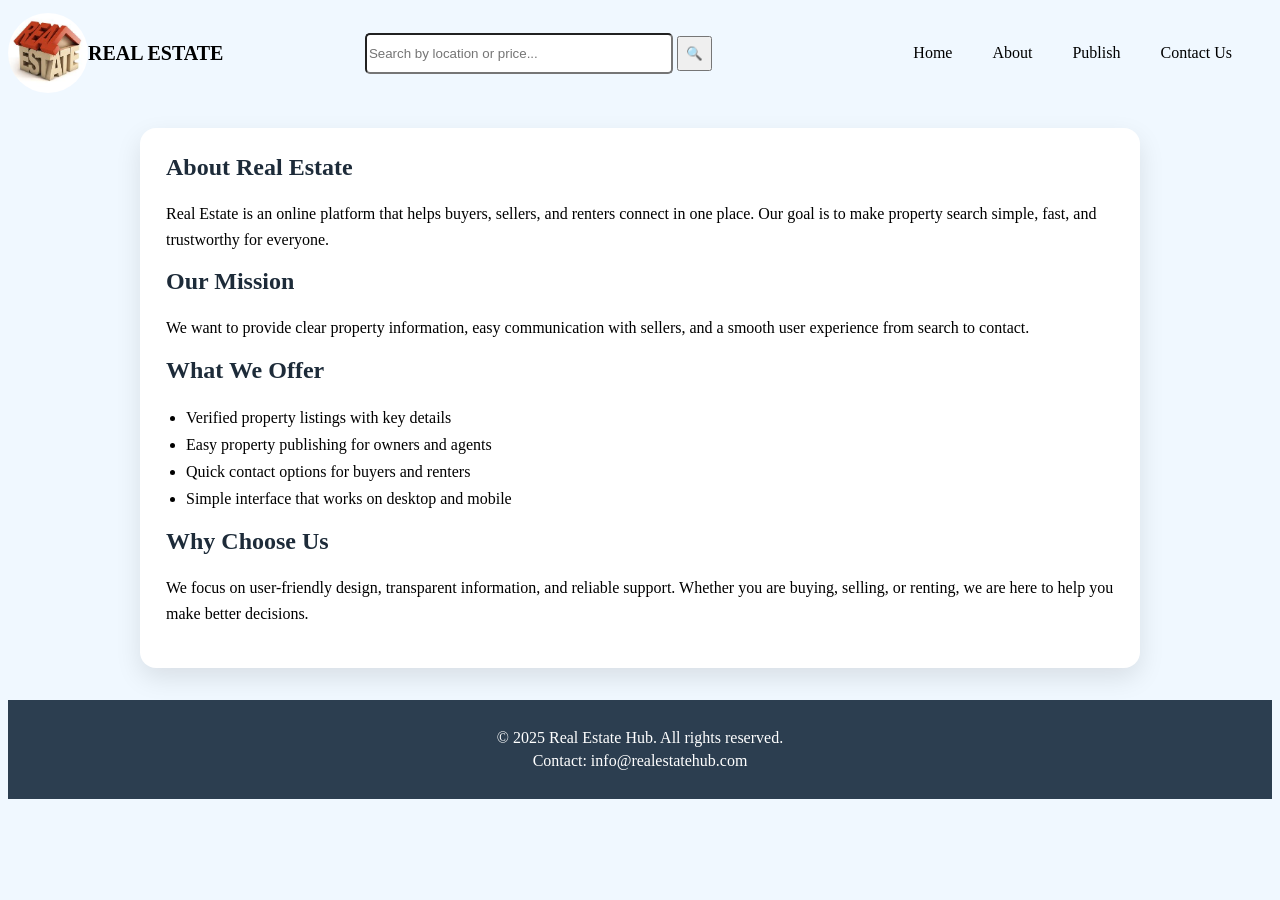
<file: about.html>
<!DOCTYPE html>
<html lang="en">
<head>
    <meta charset="UTF-8">
    <meta name="viewport" content="width=device-width, initial-scale=1.0">
    <title>About Us</title>
    <link rel="stylesheet" href="style.css">
</head>
<body style="background-color: aliceblue;">
    <header class="header">
        <div class="first-div">
            <div class="logo-title">
                <img src="assets/logo.jpeg" alt="Logo" style="height: 80px;border-radius:45px"">
                <a href="index.php" class="title">REAL ESTATE</a>
            </div>

            <div class="search-bar">
                <input style="width: 300px; border-radius: 5px; height: 35px;" type="text" placeholder="Search by location or price...">
                <button style="height: 35px; width: 35px;">🔍</button>
            </div>

            <nav>
                <ul class="navbar">
                    <li class="li"><a href="index.php">Home</a></li>
                    <li class="li"><a href="about.html">About</a></li>
                    <li class="li"><a href="data.html">Publish</a></li>
                    <li class="li"><a href="contact-us.html">Contact Us</a></li>
                    <!-- <li class="li"><a href="login.html">Login</a></li> -->
                </ul>
            </nav>
        </div>
    </header>

    <main class="info-main">
        <section class="info-card">
            <h1>About Real Estate</h1>
            <p>
                Real Estate is an online platform that helps buyers, sellers, and renters connect in one place.
                Our goal is to make property search simple, fast, and trustworthy for everyone.
            </p>

            <h2>Our Mission</h2>
            <p>
                We want to provide clear property information, easy communication with sellers,
                and a smooth user experience from search to contact.
            </p>

            <h2>What We Offer</h2>
            <ul class="info-list">
                <li>Verified property listings with key details</li>
                <li>Easy property publishing for owners and agents</li>
                <li>Quick contact options for buyers and renters</li>
                <li>Simple interface that works on desktop and mobile</li>
            </ul>

            <h2>Why Choose Us</h2>
            <p>
                We focus on user-friendly design, transparent information, and reliable support.
                Whether you are buying, selling, or renting, we are here to help you make better decisions.
            </p>
        </section>
    </main>

    <footer>
        <div class="footer-content">
            <p>&copy; 2025 Real Estate Hub. All rights reserved.</p>
            <p>Contact: info@realestatehub.com</p>
        </div>
    </footer>
</body>
</html>
</file>
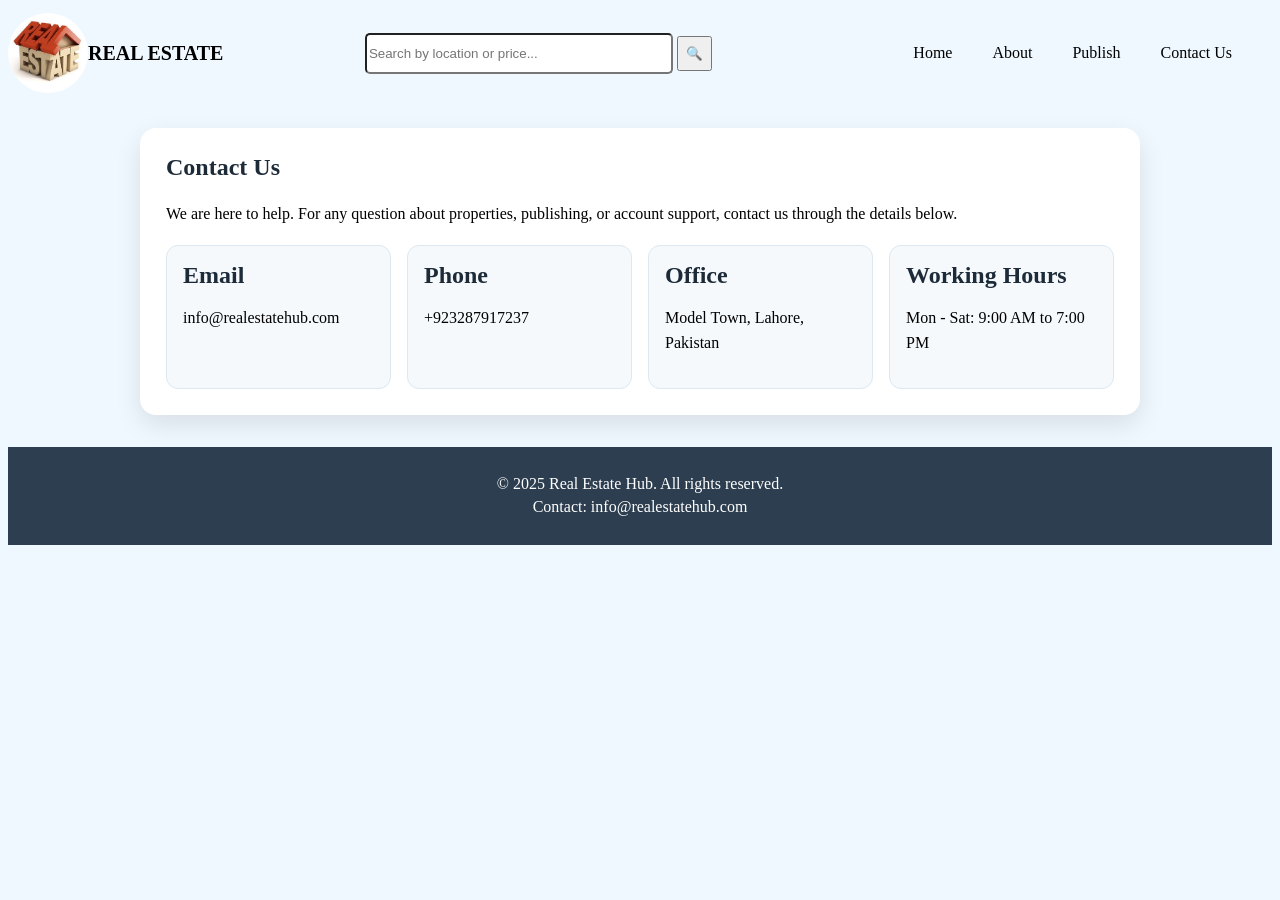
<file: contact-us.html>
<!DOCTYPE html>
<html lang="en">
<head>
    <meta charset="UTF-8">
    <meta name="viewport" content="width=device-width, initial-scale=1.0">
    <title>Contact Us</title>
    <link rel="stylesheet" href="style.css">
</head>
<body style="background-color: aliceblue;">
    <header class="header">
        <div class="first-div">
            <div class="logo-title">
                <img src="assets/logo.jpeg" alt="Logo" style="height: 80px;border-radius:45px"">
                <a href="index.php" class="title">REAL ESTATE</a>
            </div>

            <div class="search-bar">
                <input style="width: 300px; border-radius: 5px; height: 35px;" type="text" placeholder="Search by location or price...">
                <button style="height: 35px; width: 35px;">🔍</button>
            </div>

            <nav>
                <ul class="navbar">
                    <li class="li"><a href="index.php">Home</a></li>
                    <li class="li"><a href="about.html">About</a></li>
                    <li class="li"><a href="data.html">Publish</a></li>
                    <li class="li"><a href="contact-us.html">Contact Us</a></li>
                    <!-- <li class="li"><a href="login.html">Login</a></li> -->
                </ul>
            </nav>
        </div>
    </header>

    <main class="info-main">
        <section class="info-card">
            <h1>Contact Us</h1>
            <p>We are here to help. For any question about properties, publishing, or account support, contact us through the details below.</p>

            <div class="contact-grid">
                <div class="contact-item">
                    <h2>Email</h2>
                    <p><a href="mailto:info@realestatehub.com">info@realestatehub.com</a></p>
                </div>
                <div class="contact-item">
                    <h2>Phone</h2>
                    <p><a href="tel:+923001234567">+923287917237</a></p>
                </div>
                <div class="contact-item">
                    <h2>Office</h2>
                    <p>Model Town, Lahore, Pakistan</p>
                </div>
                <div class="contact-item">
                    <h2>Working Hours</h2>
                    <p>Mon - Sat: 9:00 AM to 7:00 PM</p>
                </div>
            </div>
        </section>
    </main>

    <footer>
        <div class="footer-content">
            <p>&copy; 2025 Real Estate Hub. All rights reserved.</p>
            <p>Contact: info@realestatehub.com</p>
        </div>
    </footer>
</body>
</html>
</file>
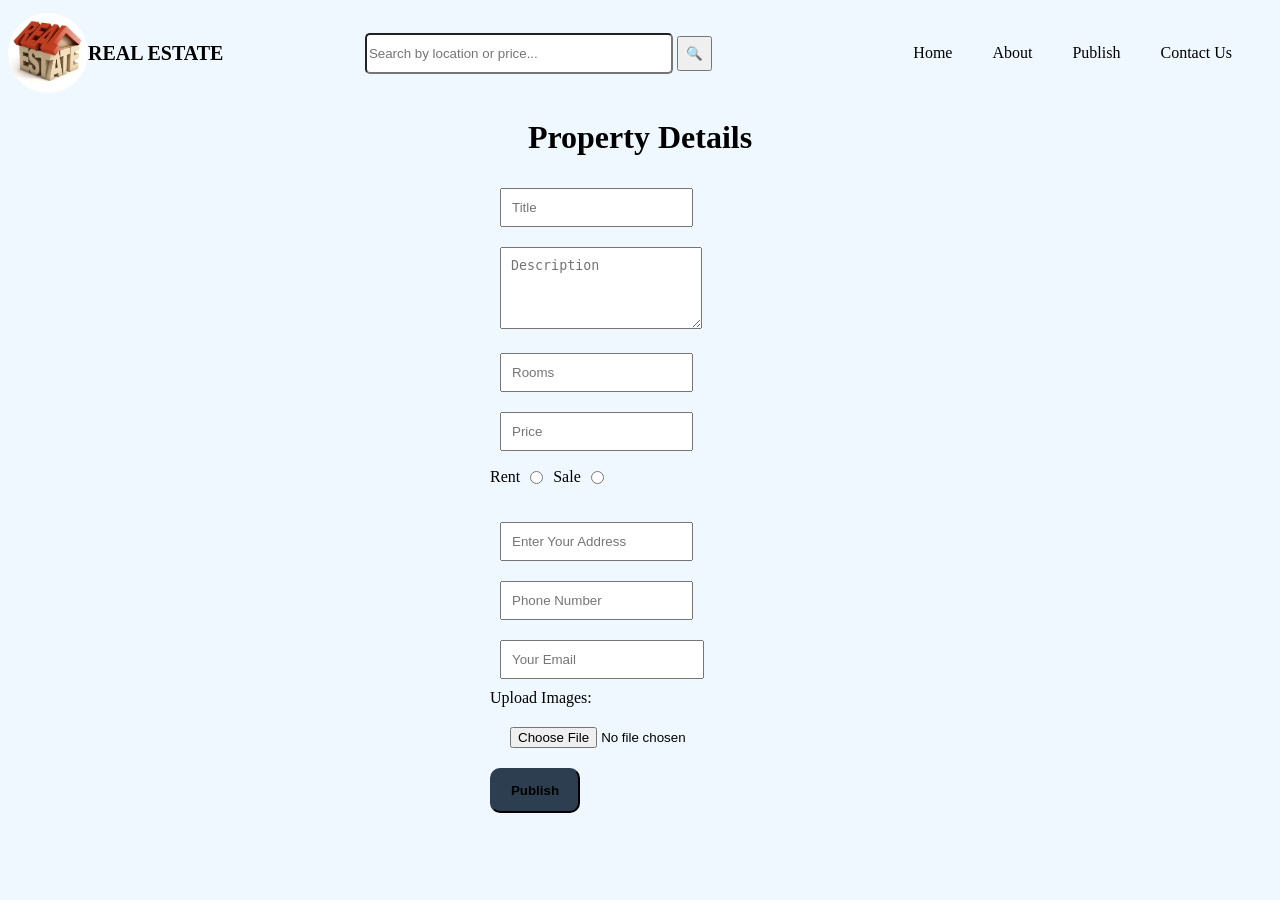
<file: data.html>
<!DOCTYPE html>
<html lang="en">
<head>
    <meta charset="UTF-8">
    <meta name="viewport" content="width=device-width, initial-scale=1.0">
    <title>Upload Data</title>
    <link rel="stylesheet" href="style.css">
</head>
<body style="background-color: aliceblue;">
    <header class="header">
        <div class="first-div">
            
            <!-- LOGO-TITLE -->
            <div class="logo-title">
                <img src="assets/logo.jpeg" alt="Logo" style="height: 80px;border-radius:45px"">
                <a href="index.php" class="title">REAL ESTATE</a>
            </div>

            <!-- SearchBar -->

        <div class="search-bar">
            <input style="width: 300px; border-radius: 5px; height: 35px;" type="text" placeholder="Search by location or price...">
            <button style="height: 35px; width: 35px;">🔍</button>
        </div>

        <!-- navbar -->
    <nav>
        <ul class="navbar">
            <li class="li"><a href="index.php">Home</a></li>
            <li class="li"><a href="about.html">About</a></li>
            <li class="li"><a href="data.html">Publish</a></li>
            <li class="li"><a href="contact-us.html">Contact Us</a></li>
            <!-- <li class="li"><a href="login.html">Login</a></li> -->
        </ul>
    </nav>


        </div>
        
    </header>

        <main style="display: flex; align-items: center; justify-content: center; flex-direction: column;">

        <h1>Property Details</h1>
        <!-- <div style="width: 250px; display: flex; justify-content: center; flex-direction: column; align-items: center;"> -->
    <form action="save_property.php" method="POST" enctype="multipart/form-data" style="width: 300px;">
            <input type="text" placeholder="Title" name="title" style="padding: 10px; margin: 10px;">
            <br>
        <textarea name="description" placeholder="Description" rows="4" required style="padding: 10px; margin: 10px; width: 60%;"></textarea>
            <br>
            <input type="number" placeholder="Rooms" name="rooms" style="padding: 10px; margin: 10px;">
            <br>
            <input type="number" placeholder="Price" name="price" style="padding: 10px; margin: 10px;">
            <br>
            <div style="display: flex; align-items: center;">
                <label> Rent</label>
                <input type="radio" name="type" value="Rent" required style="padding: 10px; margin: 10px;">
                <label> Sale</label>
                <input type="radio" name="type" value="Sale" required style="padding: 10px; margin: 10px;">
                
            </div>
            <br>
            <input type="text" placeholder="Enter Your Address" name="address" required style="padding: 10px; margin: 10px;">
            <br>
            <input type="text" placeholder="Phone Number" name="phone" required style="padding: 10px; margin: 10px;">
            <br>
        <input type="email" name="email" placeholder="Your Email" required style="padding: 10px; margin: 10px; width: 60%;">
        <br>


            Upload Images:
                 <input type="file" name="image" accept="image/*" style="padding: 10px; margin: 10px;">
            
        <!-- </div> -->
        <br>

            <button type="submit" class="button">
                Publish
            </button>

    </form>

    </main>

</body>
</html>
</file>
<file: style.css>
.header{
        background-color:aliceblue;
}

.navbar {
    display: flex;
    flex-direction: row;
    background-color:aliceblue;
    align-items: center;
    padding-right: 20px;
    list-style-type: none;
}
.li{
    padding: 20px;
}
a{
    text-decoration: none;
    color: black;
}
.title{
    font-weight: bold;
    text-decoration: solid;
    font-size: 20px;
}

.first-div{
    display: flex;
    align-items: center;
    justify-content: space-between;

}

.logo-title{
    display: flex;
    align-items: center;
}
.onboarding{
    padding: 20px;
    background-color:  cadetblue;
    height: 300px;

}

.paragraph{
    width: 550px;
    font-size: 18px;
}

.button{
    background-color: #2c3e50;
    font-weight: bold;
    height: 45px;
    width: 90px;
    border-radius: 10px;
    border-color: #2c3e50;
}
.link-button{
    background-color: #287e39;
    padding: 10px;
    margin: 10px;
    margin-bottom: 10px;
    height: 50px;
    width: 90px;
    border-radius: 5px;
    border-color: #2c3e50;
    
}

.property-card {
     background: #ffffff;
    border-radius: 12px;
    overflow: hidden;
    box-shadow: 0 2px 8px rgba(0,0,0,0.1);
    transition: transform 0.2s, box-shadow 0.2s;
    display: flex;
    flex-direction: column;
    max-height: max-content;
    padding: 20px;
}

.property-card:hover {
    transform: translateY(-6px);
    box-shadow: 0 12px 28px rgba(0, 0, 0, 0.15);
    cursor: pointer;
}

.property-link {
    text-decoration: none;
    color: inherit;
}

/* .property-card img {
    width: 100%;
    height: 200px;
    object-fit: cover;
    display: block;
} */

.details-main {
    max-width: 1100px;
    margin: 30px auto;
    padding: 0 20px;
}

.info-main {
    max-width: 1000px;
    margin: 30px auto;
    padding: 0 20px;
}

.info-card {
    background: #ffffff;
    border-radius: 16px;
    padding: 26px;
    box-shadow: 0 10px 26px rgba(0, 0, 0, 0.1);
}

.info-card h1,
.info-card h2 {
    margin-top: 0;
    color: #1d2b39;
}

.info-card p {
    line-height: 1.6;
}

.info-list {
    padding-left: 20px;
    line-height: 1.7;
}

.contact-grid {
    display: grid;
    grid-template-columns: repeat(auto-fit, minmax(220px, 1fr));
    gap: 16px;
    margin-top: 18px;
}

.contact-item {
    background: #f5f9fc;
    border: 1px solid #dde8f1;
    border-radius: 12px;
    padding: 16px;
}

.contact-item h2 {
    margin-bottom: 8px;
}

.price {
    font-size: 1.2rem;
    font-weight: bold;
    color: #e67e22;
    margin: 0.5rem 0;
}
.details-card {
    display: grid;
    grid-template-columns: 1.2fr 1fr;
    gap: 28px;
    background: #ffffff;
    border-radius: 16px;
    padding: 22px;
    box-shadow: 0 10px 26px rgba(0, 0, 0, 0.1);
}

.details-image {
    width: 100%;
    height: 470px;
    object-fit: cover;
    border-radius: 12px;
}

.details-content h1 {
    margin-top: 0;
    margin-bottom: 14px;
}

.details-content p {
    margin: 10px 0;
    line-height: 1.5;
}

.email-button {
    display: inline-flex;
    align-items: center;
    justify-content: center;
    width: 170px;
    margin-top: 14px;
    color: white;
}

@media (max-width: 900px) {
    .details-card {
        grid-template-columns: 1fr;
    }

    .details-image {
        height: 320px;
    }
}


footer {
    background: #2c3e50;
    color: white;
    text-align: center;
    padding: 1.5rem;
    margin-top: 2rem;
}

.footer-content p {
    margin: 0.3rem 0;
}


/* Give the properties section proper spacing and centering */
.properties {
    max-width: 1400px;
    margin: 0 auto;
    padding: 1rem;
}

/* Ensure all text inside cards wraps cleanly */
.card-content {
    overflow-wrap: break-word;
    word-break: break-word;
}

/* Uniform text styling for rooms and contact lines */
.card-content p {
    margin: 0.3rem 0;
    font-size: 0.9rem;
}

/* Make the "Rooms" and "Contact" labels slightly lighter */
.card-content p:last-of-type {
    margin-bottom: 0;
}



/* Responsive adjustments for smaller screens */
@media (max-width: 768px) {
    .property-grid {
        gap: 1rem;
    }
    .property-card img {
        height: 180px;
    }
    .properties {
        padding: 0.75rem;
    }
}

/* Optional: Add a subtle background to the main area to separate cards */
body {
    background-color: #f4f4f4;
}

.properties {
    max-width: 1400px;
    margin: 0 auto;
    padding: 1rem;
}

.property-grid {
    display: grid;
    grid-template-columns: repeat(auto-fill, minmax(400px, 1fr));
    gap: 1.0rem;
    margin-top: 1rem;
}
</file>
